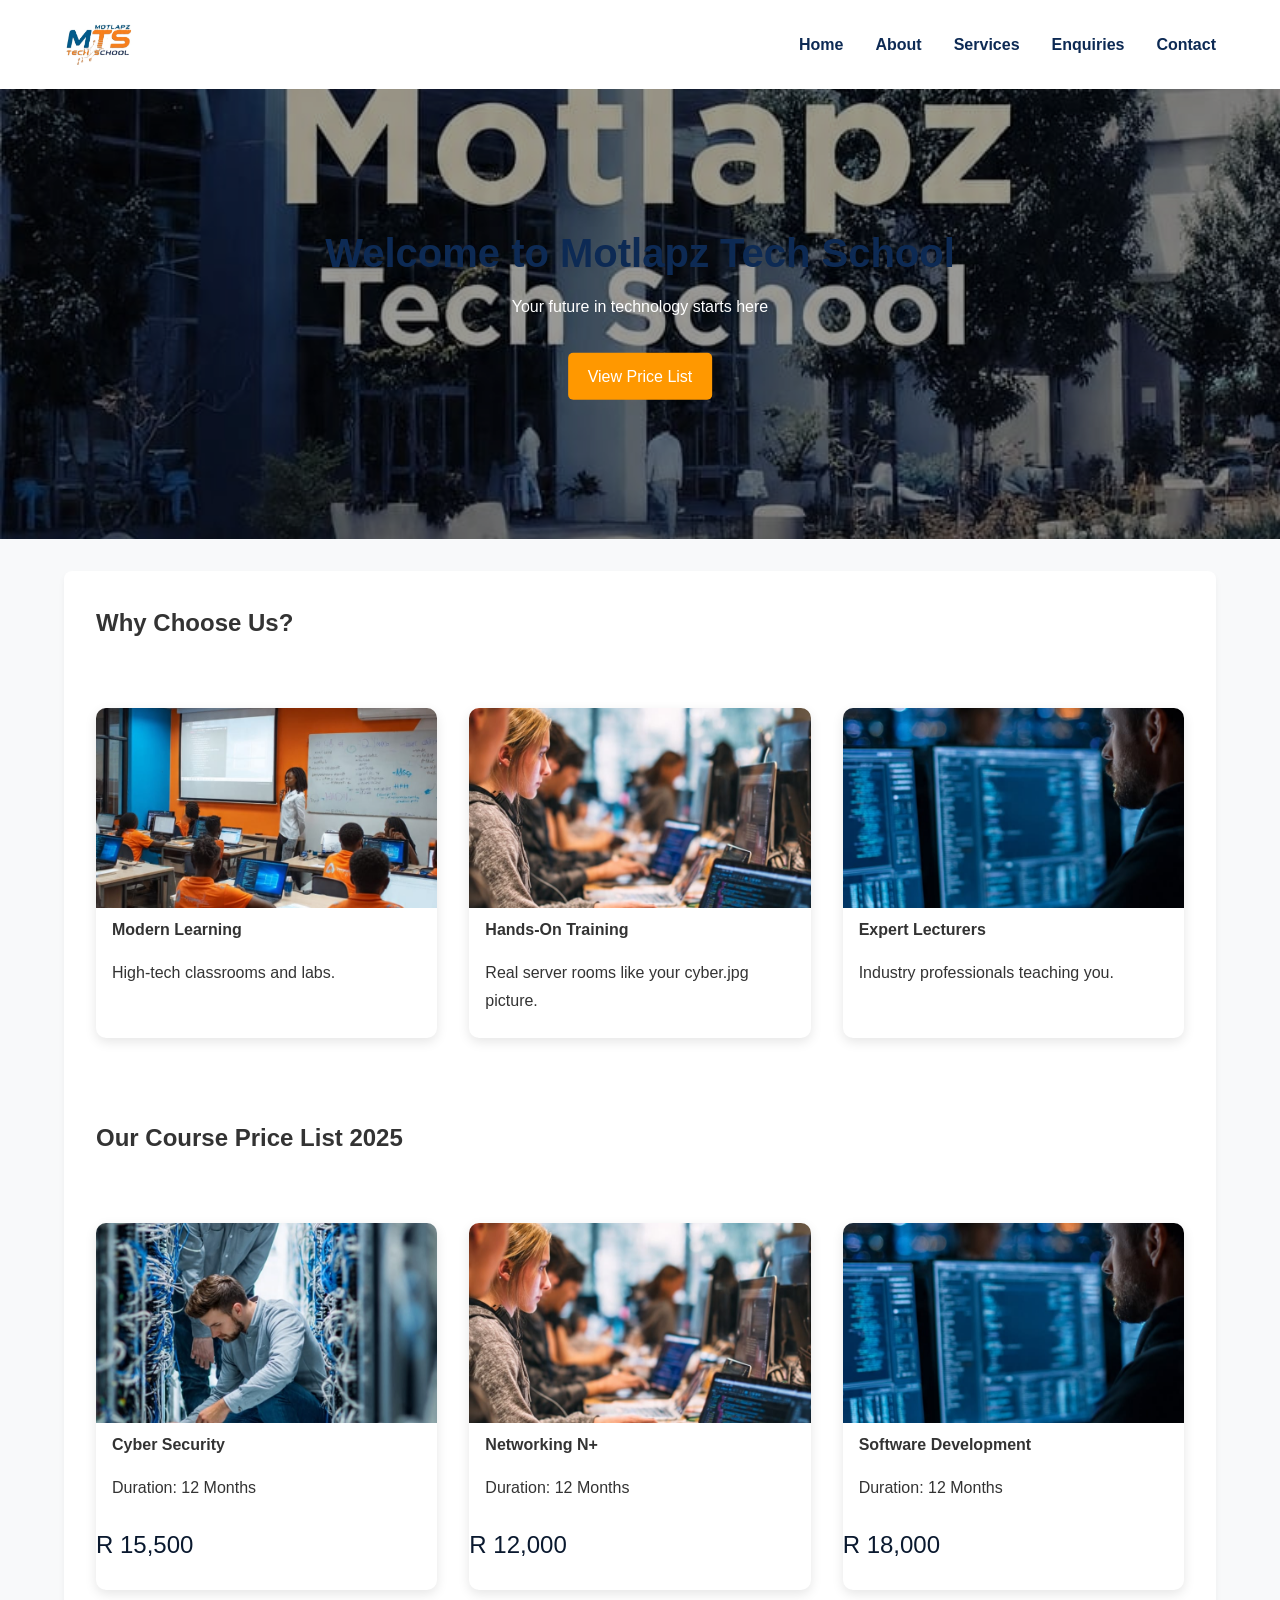
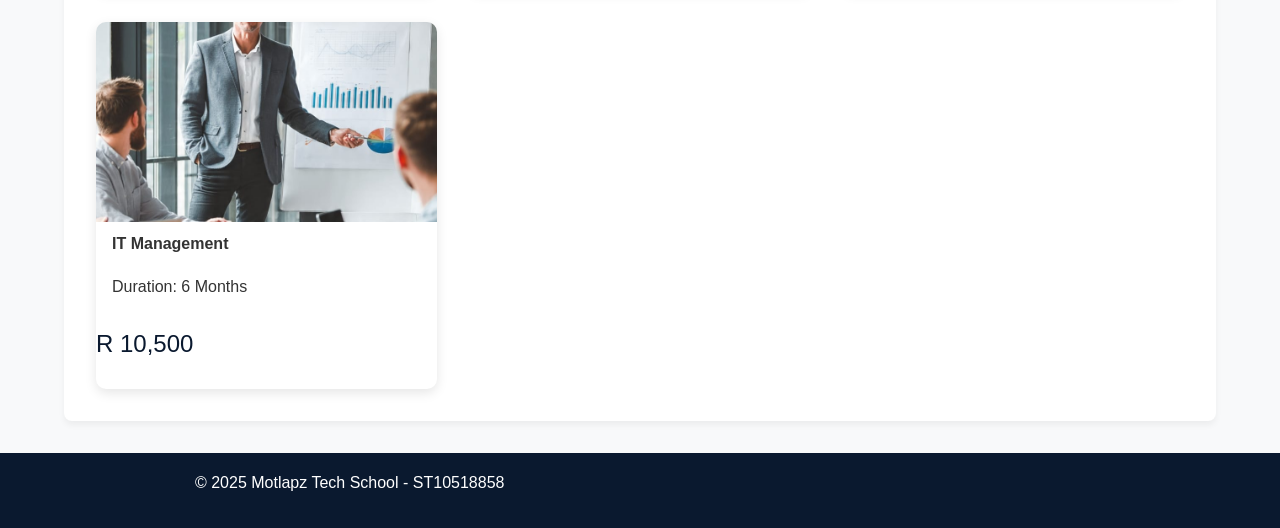
<file: index.html>
<!DOCTYPE html>
<html lang="en">
<head>
  <meta charset="UTF-8">
  <meta name="viewport" content="width=device-width, initial-scale=1.0">
  <title>Motlapz Tech - Student Hub</title>
  <link rel="stylesheet" href="css/style.css">
</head>
<body>
  <header>
    <img src="images/school-logo.png" alt="Motlapz Logo" class="logo">
    <nav>
      <ul>
        <li><a href="index.html">Home</a></li>
        <li><a href="about.html">About</a></li>
        <li><a href="services.html">Services</a></li>
        <li><a href="enquiries.html">Enquiries</a></li>
        <li><a href="contact.html">Contact</a></li>
      </ul>
    </nav>
  </header>

  <section class="hero">
    <img src="images/school-banner.jpg" alt="Motlapz Tech Banner">
    <div class="hero-text">
      <h1>Welcome to Motlapz Tech School</h1>
      <p>Your future in technology starts here</p>
      <a href="#pricelist" class="btn">View Price List</a>
    </div>
  </section>

  <main>
    <h2>Why Choose Us?</h2>
    <div class="services-grid">
      <div class="service-card">
        <img src="images/classroom.jpg" alt="Classroom">
        <h4>Modern Learning</h4>
        <p>High-tech classrooms and labs.</p>
      </div>
      <div class="service-card">
        <img src="images/network.jpg" alt="Networking Lab">
        <h4>Hands-On Training</h4>
        <p>Real server rooms like your cyber.jpg picture.</p>
      </div>
      <div class="service-card">
        <img src="images/software.jpg" alt="Software">
        <h4>Expert Lecturers</h4>
        <p>Industry professionals teaching you.</p>
      </div>
    </div>

    <!-- YOUR PRICE LIST IS BACK HERE -->
    <h2 id="pricelist" style="margin-top:3rem;">Our Course Price List 2025</h2>
    <div class="services-grid">
      <div class="service-card">
        <img src="images/cyber.jpg" alt="Cyber Security">
        <h4>Cyber Security</h4>
        <p>Duration: 12 Months</p>
        <h3 style="color:#0a192f;">R 15,500</h3>
      </div>

      <div class="service-card">
        <img src="images/network.jpg" alt="Networking">
        <h4>Networking N+</h4>
        <p>Duration: 12 Months</p>
        <h3 style="color:#0a192f;">R 12,000</h3>
      </div>

      <div class="service-card">
        <img src="images/software.jpg" alt="Software Development">
        <h4>Software Development</h4>
        <p>Duration: 12 Months</p>
        <h3 style="color:#0a192f;">R 18,000</h3>
      </div>

      <div class="service-card">
        <img src="images/itmanager.jpg" alt="IT Management">
        <h4>IT Management</h4>
        <p>Duration: 6 Months</p>
        <h3 style="color:#0a192f;">R 10,500</h3>
      </div>
    </div>
  </main>

  <footer>
    <p>&copy; 2025 Motlapz Tech School - ST10518858</p>
  </footer>
</body>
</html>
</file>
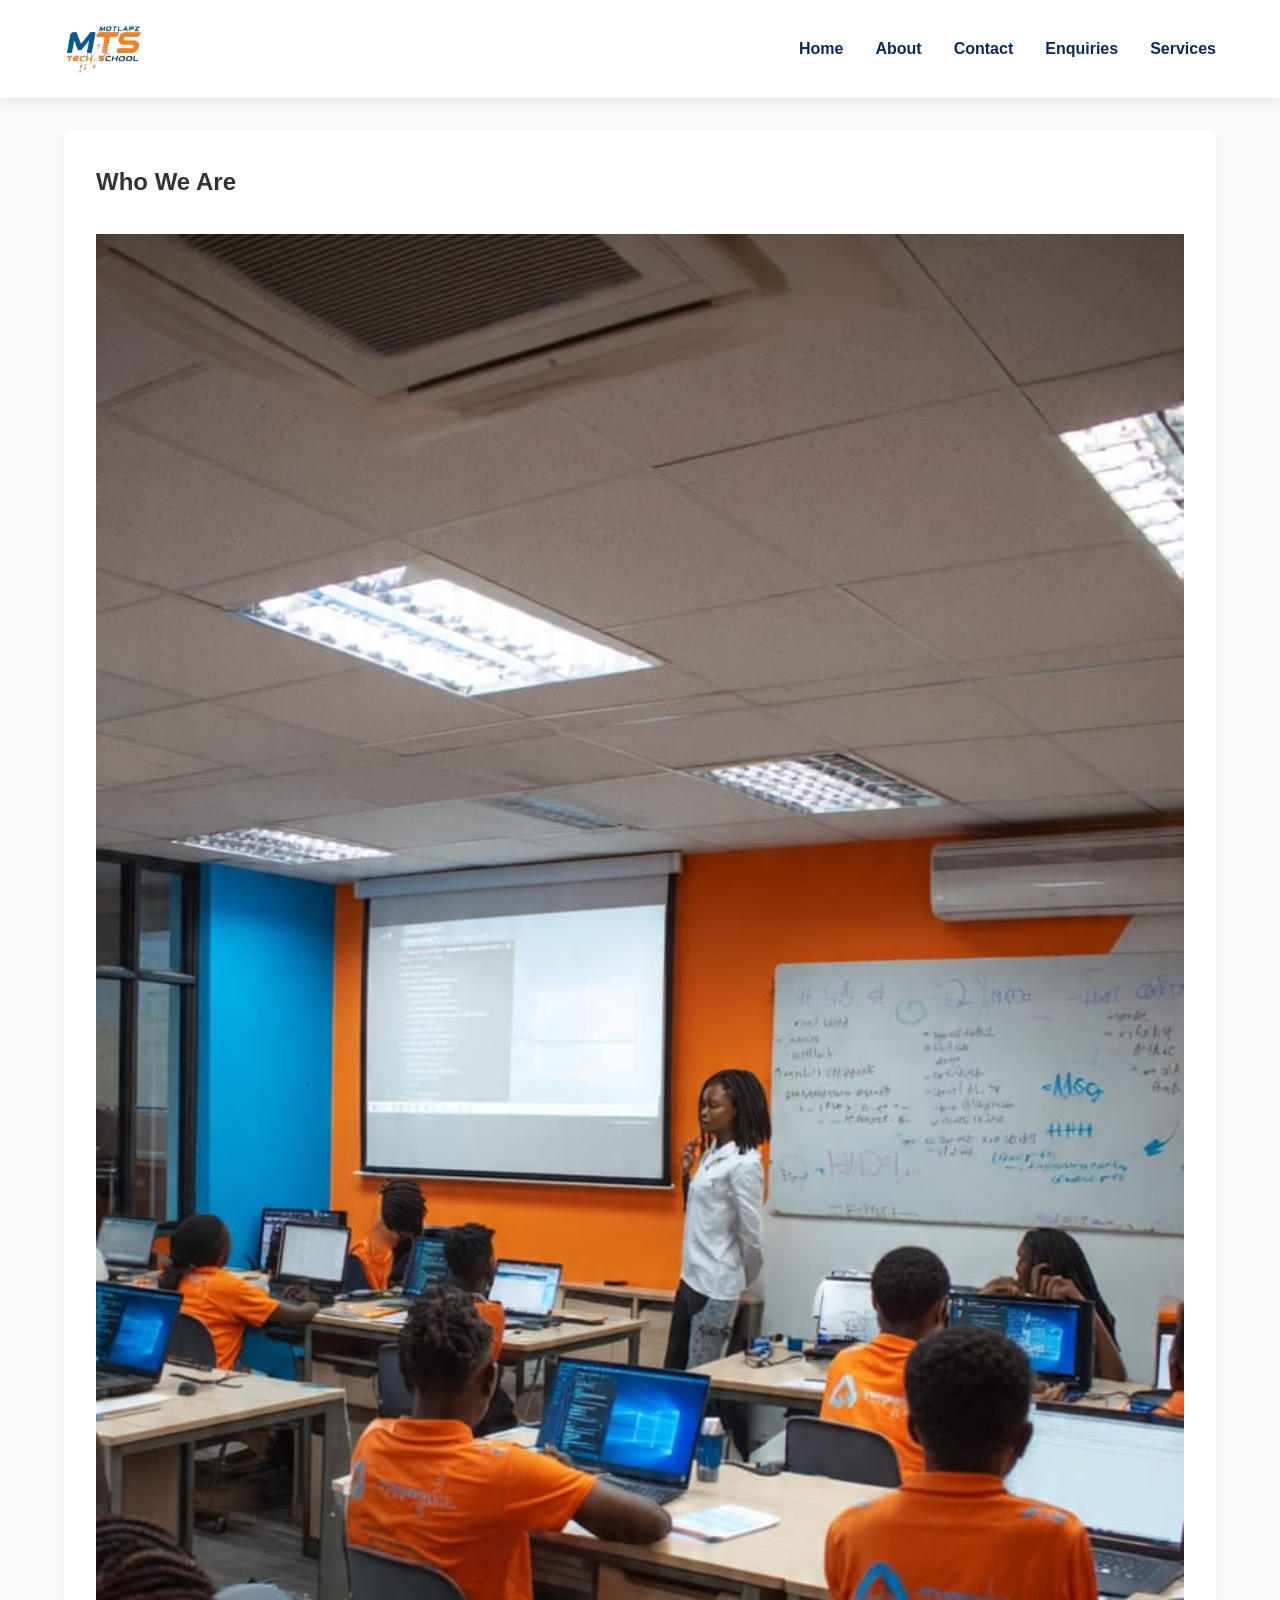
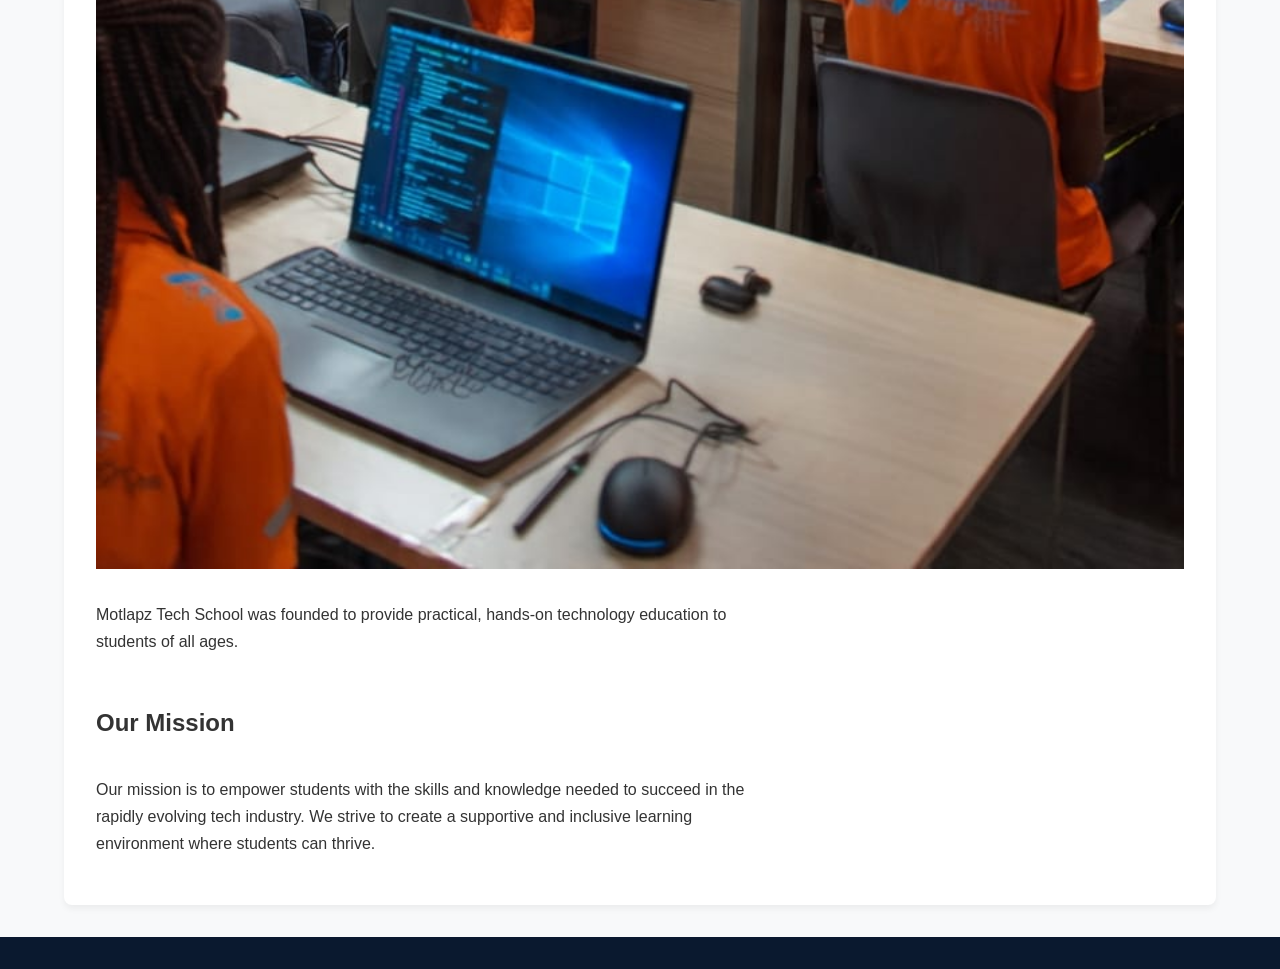
<file: about.html>
<!DOCTYPE html>
<html lang="en">
<head>
  <meta charset="UTF-8">
  <title>About Motlapz Tech School</title>
  <link rel="stylesheet" href="css/style.css">
</head>
<body>
  <header>
    <img src="images/school-logo.png" alt="Motlapz Tech School Logo" width="80">
    
    <nav>
      <ul>
        <li><a href="index.html">Home</a></li>
        <li><a href="about.html">About</a></li>
        <li><a href="contact.html">Contact</a></li>
        <li><a href="enquiries.html">Enquiries</a></li>
        <li><a href="services.html">Services</a></li>
      </ul>
    </nav>
    
  </header>

  <main>
    <h2>Who We Are</h2>
    <img src="images/classroom.jpg" alt="Students coding in class" width="100%">
    <p>Motlapz Tech School was founded to provide practical, hands-on technology education to students of all ages.</p>
    
    <h2>Our Mission</h2>
    <p>Our mission is to empower students with the skills and knowledge needed to succeed in the rapidly evolving tech industry.
       We strive to create a supportive and inclusive learning environment where students can thrive.</p>
    
  </main>

  <footer>
   
  </footer>
</body>
</html>
</file>
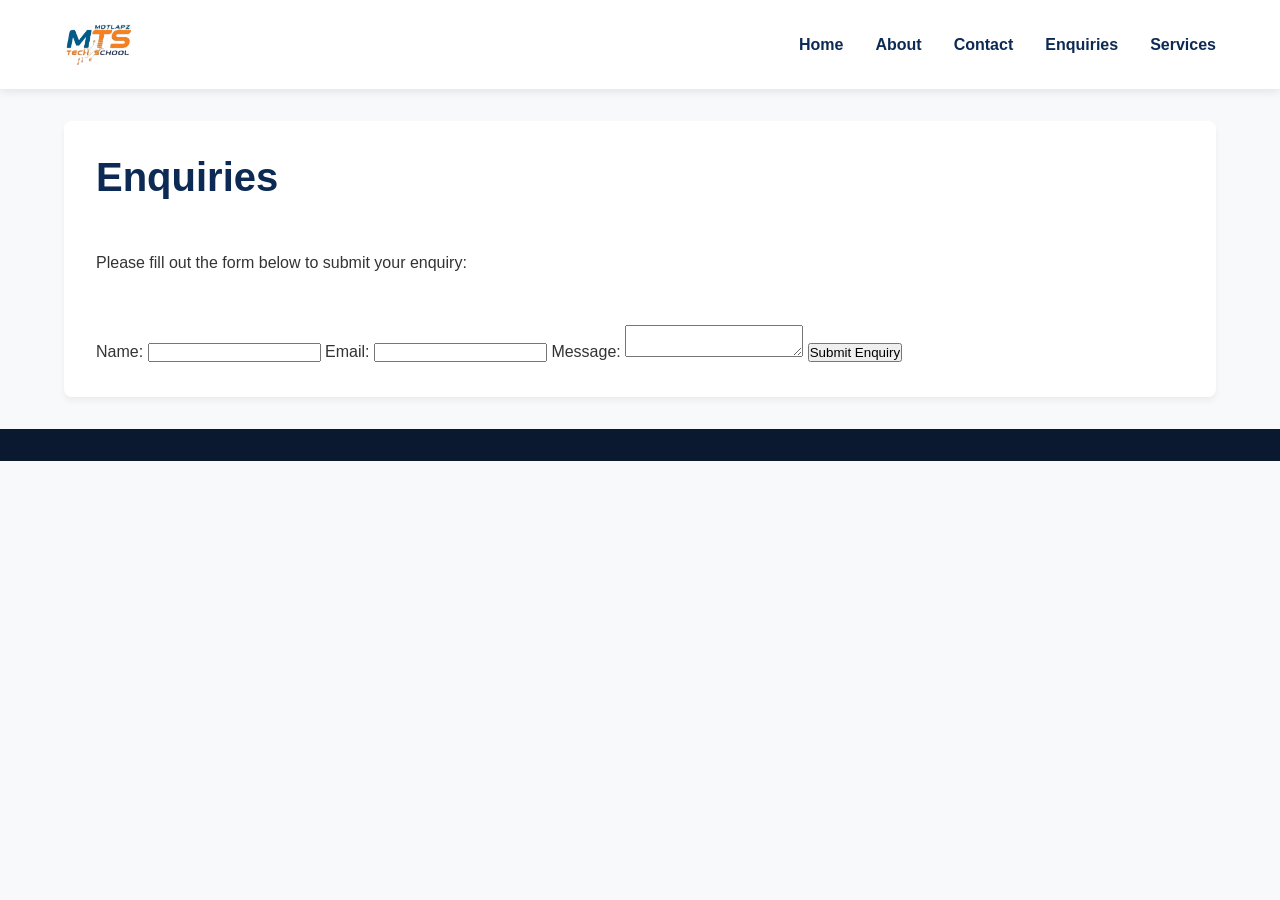
<file: enquiries.html>
<!DOCTYPE html>
<html lang="en">
<head>
    <meta charset="UTF-8">
    <meta name="viewport" content="width=device-width, initial-scale=1.0">
    <title>Motlapz Tech School</title>
    <link rel="stylesheet" href="css/style.css">
</head>
<body>
    <header>
        <img src="images/school-logo.png" alt="Motlapz Tech Logo" class="logo">
    <nav>
        <ul>
            <li><a href="index.html">Home</a></li>
            <li><a href="about.html">About</a></li>
            <li><a href="contact.html">Contact</a></li>
            <li><a href="enquiries.html">Enquiries</a></li>
            <li><a href="services.html">Services</a></li>
        </ul>

    </nav>

    </header>
    <main>
        <h1>Enquiries</h1>
        <p>Please fill out the form below to submit your enquiry:</p>
        <form action="submit_enquiry.php" method="post">
            <label for="name">Name:</label>
            <input type="text" id="name" name="name" required>
            <label for="email">Email:</label>
            <input type="email" id="email" name="email" required>
            <label for="message">Message:</label>
            <textarea id="message" name="message" required></textarea>
            <button type="submit">Submit Enquiry</button>
        </form>
    </main>
    <footer>

    </footer>

</body>
</html>
</file>
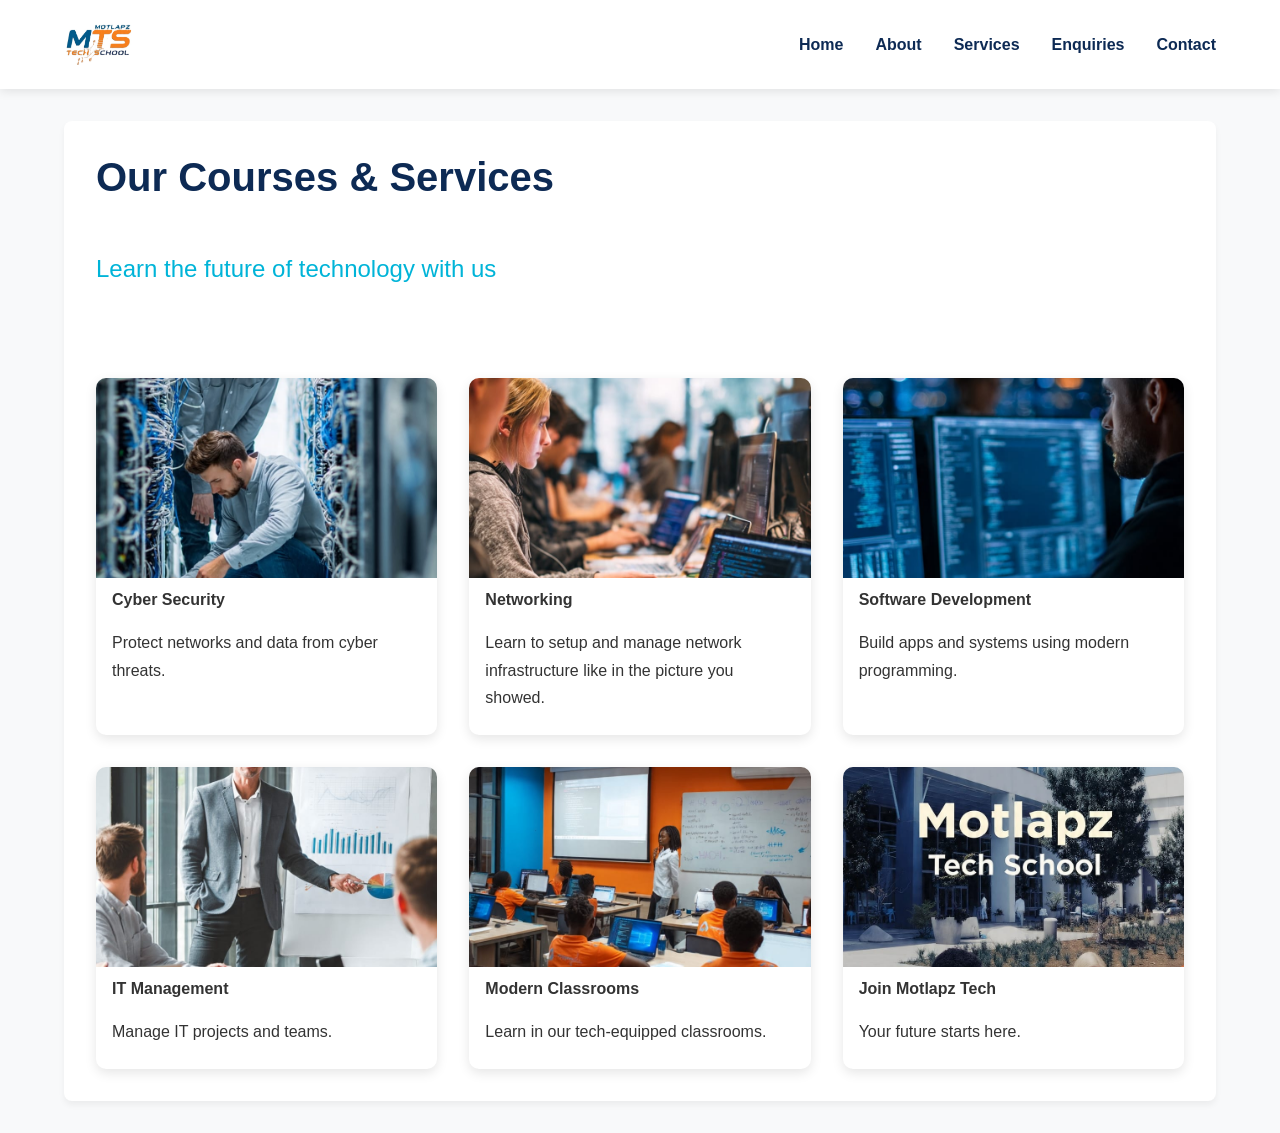
<file: services.html>
<!DOCTYPE html>
<html lang="en">
<head>
  <meta charset="UTF-8">
  <meta name="viewport" content="width=device-width, initial-scale=1.0">
  <title>Services - Motlapz Tech School</title>
  <link rel="stylesheet" href="css/style.css">
</head>
<body>
  <header>
    <img src="images/school-logo.png" alt="Motlapz Logo" class="logo">
    <nav>
      <ul>
        <li><a href="index.html">Home</a></li>
        <li><a href="about.html">About</a></li>
        <li><a href="services.html">Services</a></li>
        <li><a href="enquiries.html">Enquiries</a></li>
        <li><a href="contact.html">Contact</a></li>
      </ul>
    </nav>
  </header>

  <main>
    <h1>Our Courses & Services</h1>
    <h3>Learn the future of technology with us</h3>

    <div class="services-grid">
      <div class="service-card">
        <img src="images/cyber.jpg" alt="Cyber Security">
        <h4>Cyber Security</h4>
        <p>Protect networks and data from cyber threats.</p>
      </div>

      <div class="service-card">
        <img src="images/network.jpg" alt="Networking">
        <h4>Networking</h4>
        <p>Learn to setup and manage network infrastructure like in the picture you showed.</p>
      </div>

      <div class="service-card">
        <img src="images/software.jpg" alt="Software Development">
        <h4>Software Development</h4>
        <p>Build apps and systems using modern programming.</p>
      </div>

      <div class="service-card">
        <img src="images/itmanager.jpg" alt="IT Management">
        <h4>IT Management</h4>
        <p>Manage IT projects and teams.</p>
      </div>

      <div class="service-card">
        <img src="images/classroom.jpg" alt="Classroom">
        <h4>Modern Classrooms</h4>
        <p>Learn in our tech-equipped classrooms.</p>
      </div>

      <div class="service-card">
        <img src="images/school-banner.jpg" alt="School Banner">
        <h4>Join Motlapz Tech</h4>
        <p>Your future starts here.</p>
      </div>
    </div>
  </main>
</body>
</html>
</file>
<file: css/style.css>
/* === 2.2 Establish Base Style + Reset === */
* {
  margin: 0;
  padding: 0;
  box-sizing: border-box;
}

:root {
  --primary: #0d2a54;
  --secondary: #00b4d8;
  --accent: #ffb703;
  --bg: #f8f9fa;
  --text: #333;
}

body {
  font-family: 'Segoe UI', Tahoma, Geneva, Verdana, sans-serif;
  font-size: 16px;
  line-height: 1.7;
  color: var(--text);
  background-color: var(--bg);
}

/* === 2.3 Typography === */
h1 {
  font-family: 'Poppins', sans-serif;
  font-size: 2.5rem;
  font-weight: 700;
  line-height: 1.2;
  color: var(--primary);
  margin-bottom: 1rem;
}

h3 {
  font-size: 1.5rem;
  font-weight: 400;
  color: var(--secondary);
  margin-bottom: 1.5rem;
}

p {
  font-size: 1rem;
  margin-bottom: 1em;
  max-width: 75ch;
}

/* === 2.4 Layout Structure - Desktop === */
header {
  display: flex;
  justify-content: space-between;
  align-items: center;
  padding: 1rem 5%;
  background: white;
  box-shadow: 0 2px 10px rgba(0,0,0,0.1);
  position: sticky;
  top: 0;
}

.logo {
  width: 80px;
  height: auto;
}

nav ul {
  display: flex;
  list-style: none;
  gap: 2rem;
}

/* === 2.5 Visual Styles === */
nav a {
  color: var(--primary);
  text-decoration: none;
  font-weight: 600;
  transition: color 0.3s;
}

nav a:hover {
  color: var(--secondary);
  border-bottom: 2px solid var(--secondary);
}

nav a:focus, nav a:active {
  color: var(--accent);
}

main {
  display: grid;
  grid-template-columns: 1fr;
  gap: 2rem;
  width: 90%;
  max-width: 1200px;
  margin: 2rem auto;
  padding: 2rem;
  background: white;
  border-radius: 8px;
  box-shadow: 0 4px 6px rgba(0,0,0,0.05);
}

/* Services / cards layout example */
.services-grid {
  display: grid;
  grid-template-columns: repeat(3, 1fr);
  gap: 2rem;
}

/* === 3.1 Breakpoints + 3.2 Relative Units + 3.3 Responsive Images === */
img {
  max-width: 100%;
  height: auto;
  display: block;
}

/* Tablet - 768px */
@media (max-width: 768px) {
  header {
    flex-direction: column;
    gap: 1rem;
  }
  
  nav ul {
    flex-wrap: wrap;
    justify-content: center;
    gap: 1rem;
  }

  h1 { font-size: 2rem; }
  h3 { font-size: 1.25rem; }
  
  .services-grid {
    grid-template-columns: 1fr;
  }
  
  main {
    width: 95%;
    padding: 1.5rem;
  }
}

/* Mobile - 480px */
@media (max-width: 480px) {
  body { font-size: 14px; }
  
  h1 { font-size: 1.6rem; }
  
  nav ul {
    flex-direction: column;
    text-align: center;
  }

  header { padding: 1rem; }
}
.services-grid {
  display: grid;
  grid-template-columns: repeat(3, 1fr);
  gap: 2rem;
  margin-top: 2rem;
}
.service-card {
  background: #fff;
  border-radius: 10px;
  overflow: hidden;
  box-shadow: 0 4px 12px rgba(0,0,0,0.1);
  transition: transform 0.3s;
}
.service-card:hover {
  transform: translateY(-5px);
}
.service-card img {
  width: 100%;
  height: 200px;
  object-fit: cover;
}
.service-card h4, .service-card p {
  padding: 0.5rem 1rem;
}
.hero {
  position: relative;
  text-align: center;
}
.hero img {
  width: 100%;
  height: 450px;
  object-fit: cover;
  filter: brightness(60%);
}
.hero-text {
  position: absolute;
  top: 50%;
  left: 50%;
  transform: translate(-50%, -50%);
  color: white;
}
.btn {
  display: inline-block;
  background: #ff9800;
  color: white;
  padding: 10px 20px;
  border-radius: 5px;
  text-decoration: none;
  margin-top: 1rem;
}
.logo {
  width: 70px;
  height: auto;
}
footer {
  background: #0a192f;
  color: white;
  text-align: center;
  padding: 1rem;
  margin-top: 2rem;
}
</file>
